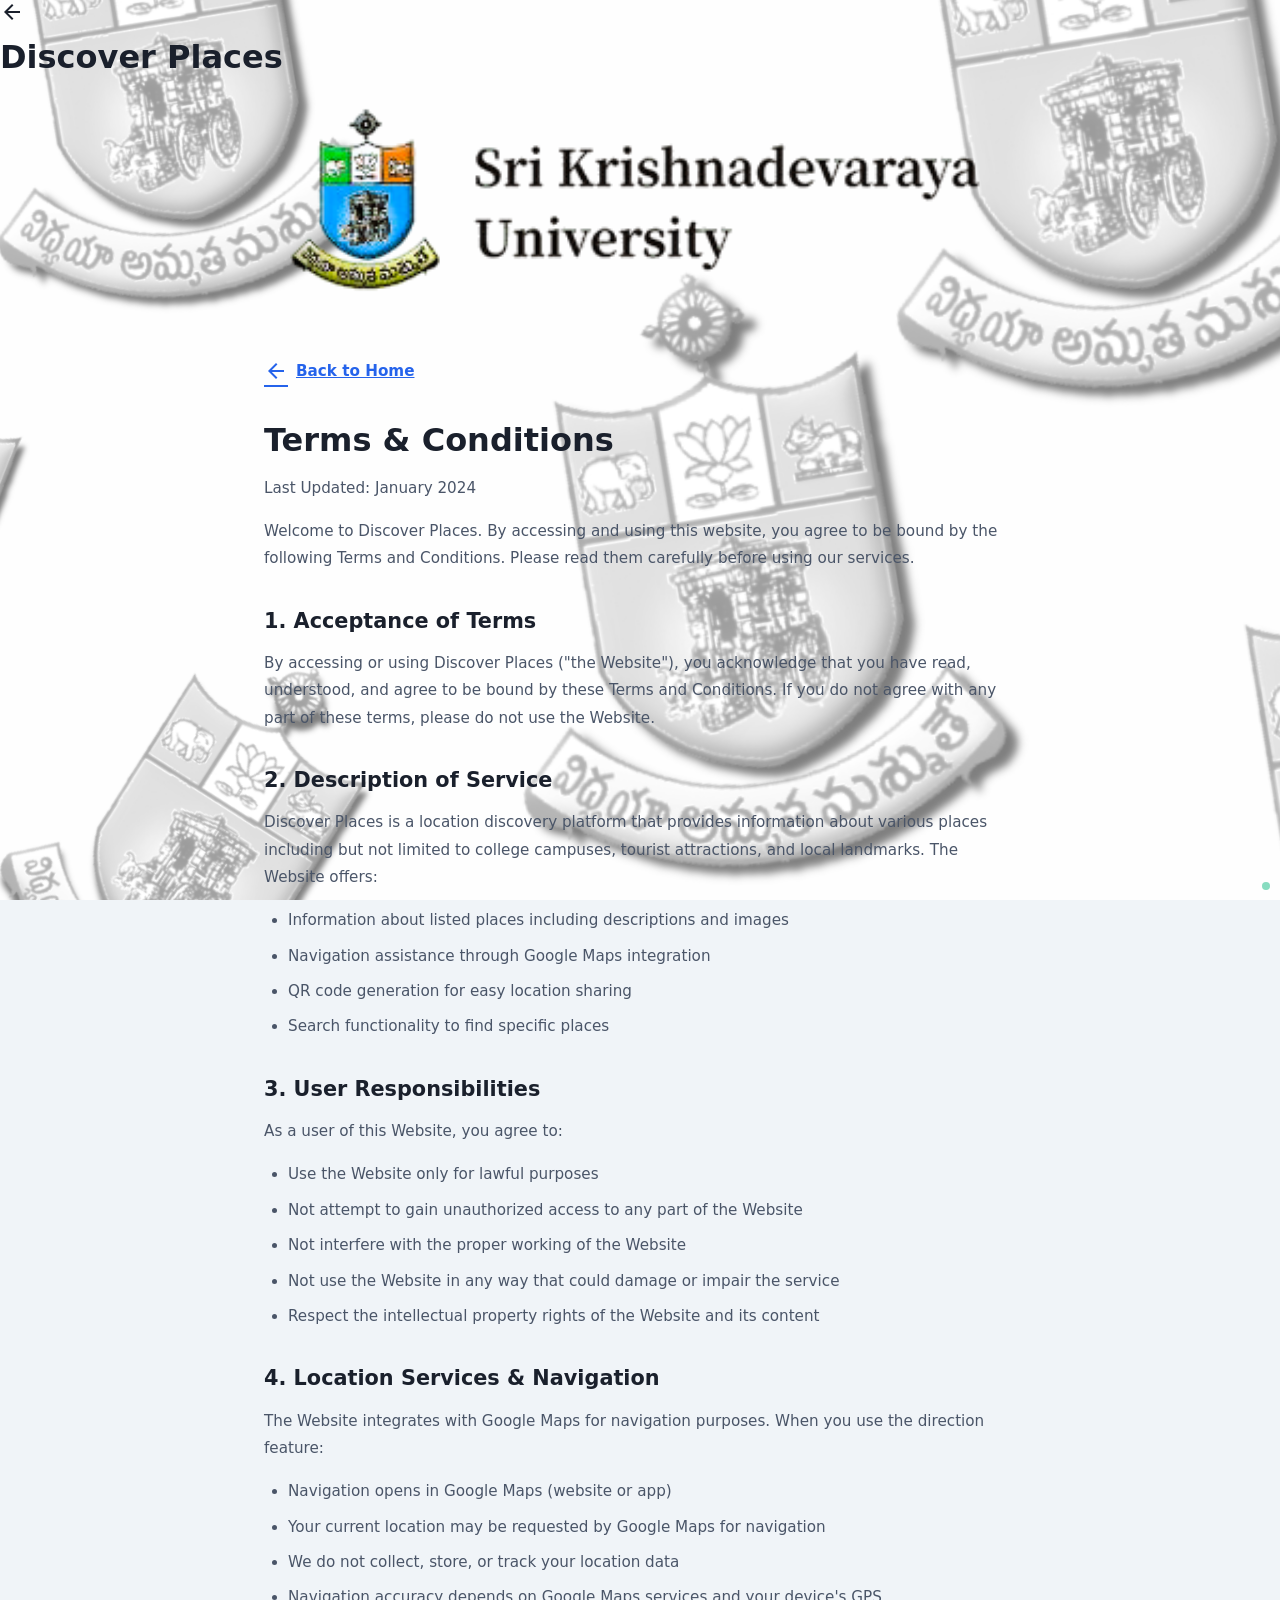
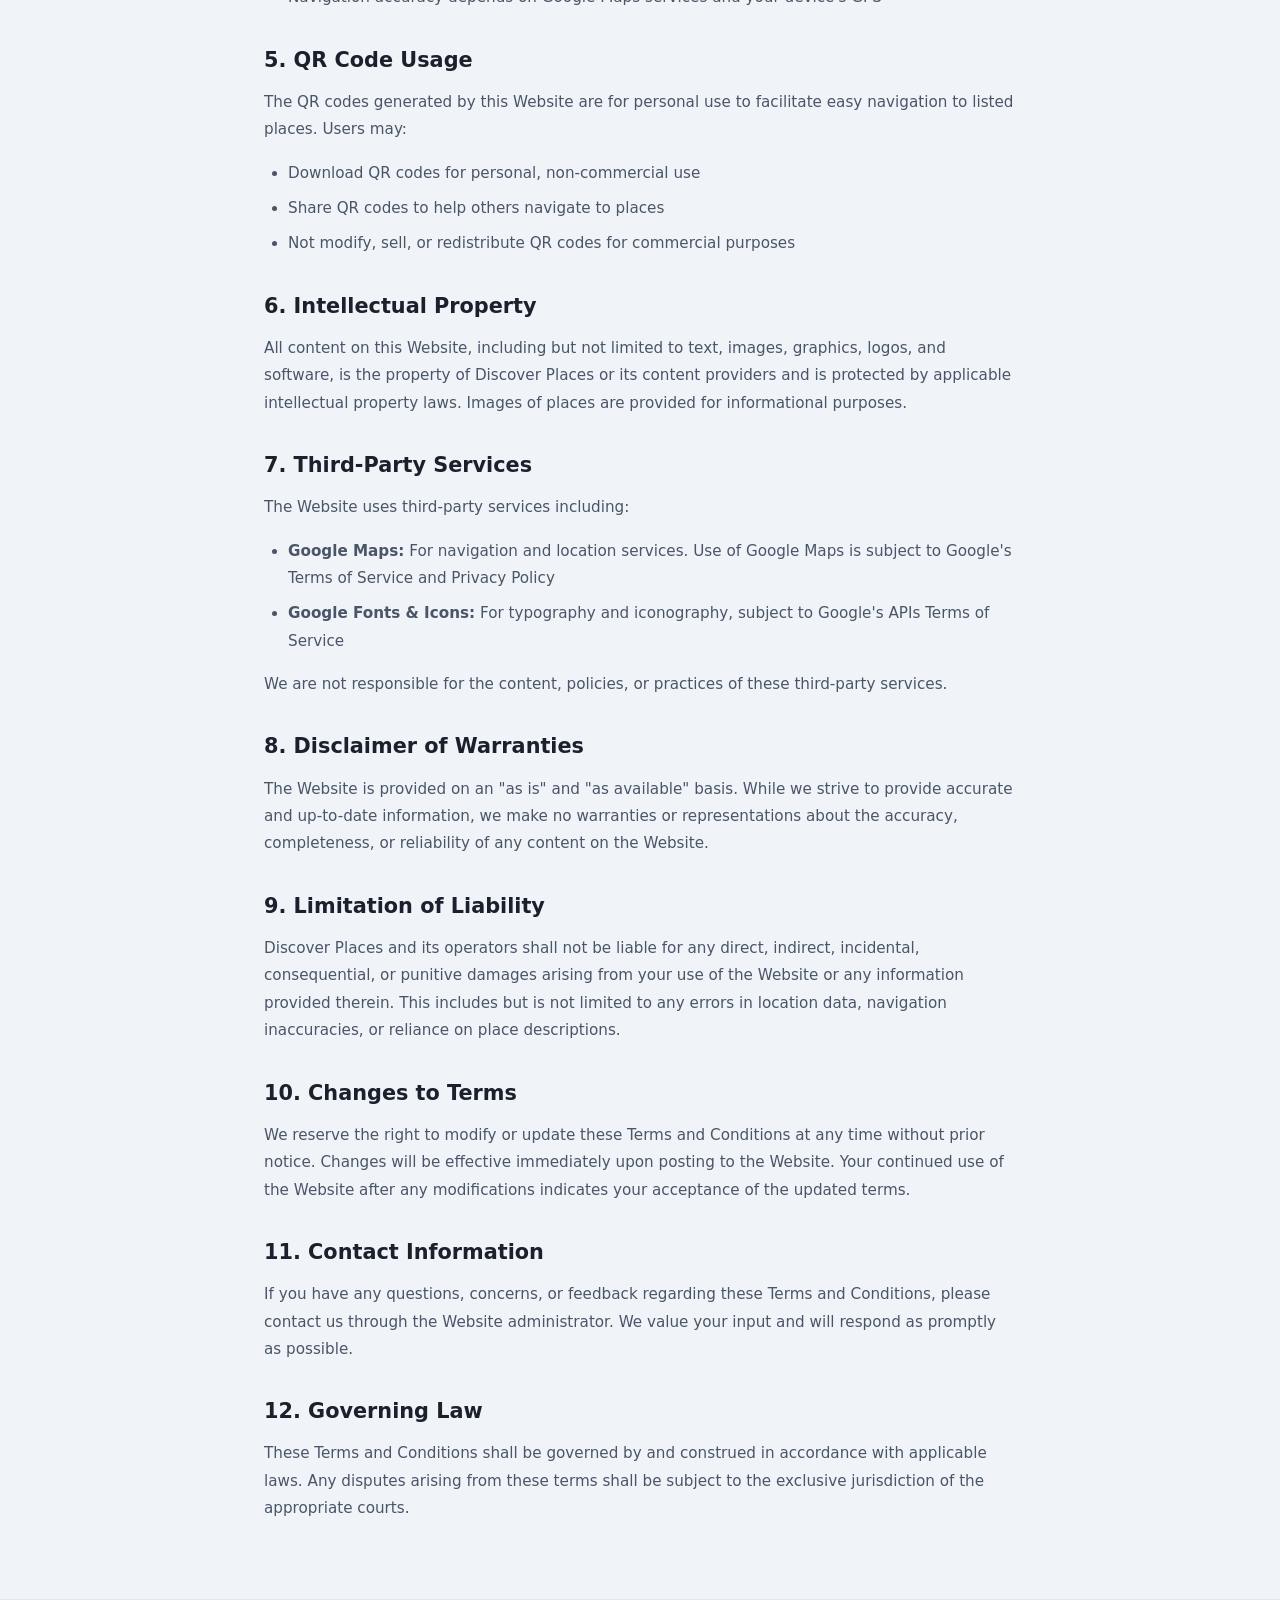
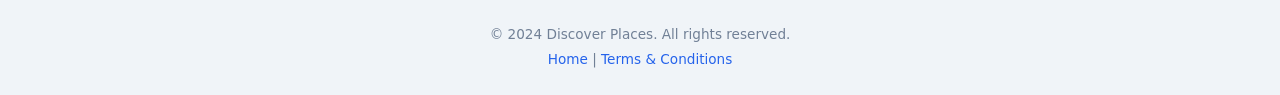
<file: terms.html>
<!DOCTYPE html>
<html lang="en">
<head>
    <meta charset="UTF-8">
    <meta name="viewport" content="width=device-width, initial-scale=1.0">
    <title>Terms & Conditions - Discover Places</title>
    <link rel="stylesheet" href="style.css">
    <link rel="stylesheet" href="https://fonts.googleapis.com/css2?family=Material+Symbols+Outlined:opsz,wght,FILL,GRAD@24,400,0,0">
    <style>
        .terms-container {
            max-width: 800px;
            margin: 0 auto;
            padding: 40px 24px 60px;
        }
        
        .terms-back {
            display: inline-flex;
            align-items: center;
            gap: 8px;
            color: var(--accent);
            text-decoration: none;
            font-weight: 600;
            margin-bottom: 32px;
            font-size: 0.95rem;
            transition: gap 0.3s ease;
        }
        
        .terms-back:hover {
            gap: 12px;
        }
        
        .terms-container h1 {
            font-size: 2rem;
            font-weight: 700;
            margin-bottom: 8px;
            color: var(--text-primary);
        }
        
        .terms-date {
            color: var(--text-muted);
            font-size: 0.9rem;
            margin-bottom: 32px;
        }
        
        .terms-container h2 {
            font-size: 1.3rem;
            font-weight: 600;
            margin-top: 32px;
            margin-bottom: 12px;
            color: var(--text-primary);
        }
        
        .terms-container p {
            color: var(--text-secondary);
            line-height: 1.8;
            margin-bottom: 16px;
            font-size: 0.95rem;
        }
        
        .terms-container ul {
            color: var(--text-secondary);
            line-height: 1.8;
            margin-bottom: 16px;
            padding-left: 24px;
        }
        
        .terms-container ul li {
            margin-bottom: 8px;
            font-size: 0.95rem;
        }
        
        .terms-container a {
            color: var(--accent);
            text-decoration: underline;
        }

        .terms-hero-gap {
            text-align: center;
            padding: 20px 0;
        }
        
        @media (max-width: 480px) {
            .terms-container h1 {
                font-size: 1.5rem;
            }
            
            .terms-container h2 {
                font-size: 1.15rem;
            }
            
            .terms-container {
                padding: 24px 16px 40px;
            }
        }
    </style>
</head>
<body>

    <!-- Header -->
    <header class="top-header">
        <div class="header-left">
            <a href="index.html" style="text-decoration:none; color: var(--text-primary);">
                <span class="material-symbols-outlined hamburger-icon">arrow_back</span>
            </a>
        </div>
        <div class="header-center">
            <h1 class="site-title">Discover Places</h1>
        </div>
        <div class="header-right"></div>
    </header>

    <!-- University Logo on Terms Page -->
    <div class="terms-hero-gap">
        <img src="images/university-logo.png" alt="Sri Krishnadevaraya University" class="university-logo">
    </div>

    <!-- Terms Content -->
    <main class="terms-container">
        <a href="index.html" class="terms-back">
            <span class="material-symbols-outlined">arrow_back</span>
            Back to Home
        </a>
        
        <h1>Terms & Conditions</h1>
        <p class="terms-date">Last Updated: January 2024</p>
        
        <p>Welcome to Discover Places. By accessing and using this website, you agree to be bound by the following Terms and Conditions. Please read them carefully before using our services.</p>
        
        <h2>1. Acceptance of Terms</h2>
        <p>By accessing or using Discover Places ("the Website"), you acknowledge that you have read, understood, and agree to be bound by these Terms and Conditions. If you do not agree with any part of these terms, please do not use the Website.</p>
        
        <h2>2. Description of Service</h2>
        <p>Discover Places is a location discovery platform that provides information about various places including but not limited to college campuses, tourist attractions, and local landmarks. The Website offers:</p>
        <ul>
            <li>Information about listed places including descriptions and images</li>
            <li>Navigation assistance through Google Maps integration</li>
            <li>QR code generation for easy location sharing</li>
            <li>Search functionality to find specific places</li>
        </ul>
        
        <h2>3. User Responsibilities</h2>
        <p>As a user of this Website, you agree to:</p>
        <ul>
            <li>Use the Website only for lawful purposes</li>
            <li>Not attempt to gain unauthorized access to any part of the Website</li>
            <li>Not interfere with the proper working of the Website</li>
            <li>Not use the Website in any way that could damage or impair the service</li>
            <li>Respect the intellectual property rights of the Website and its content</li>
        </ul>
        
        <h2>4. Location Services & Navigation</h2>
        <p>The Website integrates with Google Maps for navigation purposes. When you use the direction feature:</p>
        <ul>
            <li>Navigation opens in Google Maps (website or app)</li>
            <li>Your current location may be requested by Google Maps for navigation</li>
            <li>We do not collect, store, or track your location data</li>
            <li>Navigation accuracy depends on Google Maps services and your device's GPS</li>
        </ul>
        
        <h2>5. QR Code Usage</h2>
        <p>The QR codes generated by this Website are for personal use to facilitate easy navigation to listed places. Users may:</p>
        <ul>
            <li>Download QR codes for personal, non-commercial use</li>
            <li>Share QR codes to help others navigate to places</li>
            <li>Not modify, sell, or redistribute QR codes for commercial purposes</li>
        </ul>
        
        <h2>6. Intellectual Property</h2>
        <p>All content on this Website, including but not limited to text, images, graphics, logos, and software, is the property of Discover Places or its content providers and is protected by applicable intellectual property laws. Images of places are provided for informational purposes.</p>
        
        <h2>7. Third-Party Services</h2>
        <p>The Website uses third-party services including:</p>
        <ul>
            <li><strong>Google Maps:</strong> For navigation and location services. Use of Google Maps is subject to Google's Terms of Service and Privacy Policy</li>
            <li><strong>Google Fonts & Icons:</strong> For typography and iconography, subject to Google's APIs Terms of Service</li>
        </ul>
        <p>We are not responsible for the content, policies, or practices of these third-party services.</p>
        
        <h2>8. Disclaimer of Warranties</h2>
        <p>The Website is provided on an "as is" and "as available" basis. While we strive to provide accurate and up-to-date information, we make no warranties or representations about the accuracy, completeness, or reliability of any content on the Website.</p>
        
        <h2>9. Limitation of Liability</h2>
        <p>Discover Places and its operators shall not be liable for any direct, indirect, incidental, consequential, or punitive damages arising from your use of the Website or any information provided therein. This includes but is not limited to any errors in location data, navigation inaccuracies, or reliance on place descriptions.</p>
        
        <h2>10. Changes to Terms</h2>
        <p>We reserve the right to modify or update these Terms and Conditions at any time without prior notice. Changes will be effective immediately upon posting to the Website. Your continued use of the Website after any modifications indicates your acceptance of the updated terms.</p>
        
        <h2>11. Contact Information</h2>
        <p>If you have any questions, concerns, or feedback regarding these Terms and Conditions, please contact us through the Website administrator. We value your input and will respond as promptly as possible.</p>
        
        <h2>12. Governing Law</h2>
        <p>These Terms and Conditions shall be governed by and construed in accordance with applicable laws. Any disputes arising from these terms shall be subject to the exclusive jurisdiction of the appropriate courts.</p>
    </main>

    <!-- Footer -->
    <footer class="site-footer">
        <p>&copy; 2024 Discover Places. All rights reserved.</p>
        <p style="margin-top: 4px;">
            <a href="index.html" style="color: var(--accent); text-decoration: none;">Home</a> | 
            <a href="terms.html" style="color: var(--accent); text-decoration: none;">Terms & Conditions</a>
        </p>
    </footer>

    <script src="script.js"></script>
</body>
</html>
</file>
<file: style.css>
/* ============================================
   CSS VARIABLES - Light Mode (Default)
   ============================================ */
:root {
    --bg-primary: #f0f4f8;
    --bg-secondary: #ffffff;
    --bg-card: #ffffff;
    --text-primary: #1a202c;
    --text-secondary: #4a5568;
    --text-muted: #718096;
    --accent: #2563eb;
    --accent-hover: #1d4ed8;
    --accent-light: #dbeafe;
    --border: #e2e8f0;
    --shadow-sm: 0 1px 3px rgba(0, 0, 0, 0.12), 0 1px 2px rgba(0, 0, 0, 0.06);
    --shadow-md: 0 4px 6px rgba(0, 0, 0, 0.12), 0 2px 4px rgba(0, 0, 0, 0.06);
    --shadow-lg: 0 10px 25px rgba(0, 0, 0, 0.15), 0 4px 10px rgba(0, 0, 0, 0.06);
    --shadow-xl: 0 20px 50px rgba(0, 0, 0, 0.2);
    --overlay: rgba(0, 0, 0, 0.5);
    --modal-bg: #ffffff;
    --search-bg: rgba(255, 255, 255, 0.6);
    --search-border: rgba(0, 0, 0, 0.15);
    --toggle-bg: #cbd5e1;
    --toggle-active: #2563eb;
    --card-shadow: 0 10px 35px rgba(0, 0, 0, 0.18), 0 4px 12px rgba(0, 0, 0, 0.1), 0 1px 3px rgba(0, 0, 0, 0.08);
    --card-hover-shadow: 0 20px 50px rgba(0, 0, 0, 0.28), 0 8px 20px rgba(0, 0, 0, 0.15), 0 2px 6px rgba(0, 0, 0, 0.1);
    --floating-btn-bg: #ffffff;
    --skeleton-base: #e2e8f0;
    --carousel-speed: 40s;
    
    /* Background image variables */
    --bg-image-light: url('images/backgrounds/light-bg-pattern.jpg');
    --bg-image-dark: url('images/backgrounds/dark-bg-pattern.jpg');
}

[data-theme="dark"] {
    --bg-primary: #0f172a;
    --bg-secondary: #1e293b;
    --bg-card: #1e293b;
    --text-primary: #f1f5f9;
    --text-secondary: #cbd5e1;
    --text-muted: #94a3b8;
    --accent: #3b82f6;
    --accent-hover: #60a5fa;
    --accent-light: #1e3a5f;
    --border: #334155;
    --shadow-sm: 0 1px 3px rgba(0, 0, 0, 0.3);
    --shadow-md: 0 4px 6px rgba(0, 0, 0, 0.4);
    --shadow-lg: 0 10px 25px rgba(0, 0, 0, 0.5);
    --shadow-xl: 0 20px 50px rgba(0, 0, 0, 0.6);
    --overlay: rgba(0, 0, 0, 0.7);
    --modal-bg: #1e293b;
    --search-bg: rgba(30, 41, 59, 0.6);
    --search-border: rgba(255, 255, 255, 0.15);
    --toggle-bg: #475569;
    --toggle-active: #3b82f6;
    --card-shadow: 0 10px 35px rgba(0, 0, 0, 0.6), 0 4px 12px rgba(0, 0, 0, 0.4), 0 1px 3px rgba(0, 0, 0, 0.3);
    --card-hover-shadow: 0 20px 55px rgba(0, 0, 0, 0.8), 0 8px 20px rgba(0, 0, 0, 0.5), 0 2px 6px rgba(0, 0, 0, 0.3);
    --floating-btn-bg: #1e293b;
    --skeleton-base: #334155;
}

/* ============================================
   GLOBAL RESET & BASE
   ============================================ */
*, *::before, *::after { margin: 0; padding: 0; box-sizing: border-box; }
html { scroll-behavior: smooth; }

body {
    font-family: 'Segoe UI', system-ui, -apple-system, sans-serif;
    background-color: var(--bg-primary);
    background-image: var(--bg-image-light);
    background-size: cover;
    background-position: center;
    background-attachment: fixed;
    background-repeat: no-repeat;
    color: var(--text-primary);
    min-height: 100vh;
    transition: background-color 0.3s ease, color 0.3s ease;
    overflow-x: hidden;
    line-height: 1.6;
}

[data-theme="dark"] body {
    background-image: var(--bg-image-dark) !important;
}

/* ============================================
   TOAST NOTIFICATIONS
   ============================================ */
.toast-container {
    position: fixed;
    bottom: 24px;
    left: 50%;
    transform: translateX(-50%);
    z-index: 9999;
    display: flex;
    flex-direction: column;
    gap: 10px;
    align-items: center;
    pointer-events: none;
}

.toast {
    padding: 14px 24px;
    border-radius: 50px;
    color: white;
    font-weight: 600;
    font-size: 0.9rem;
    box-shadow: var(--shadow-xl);
    animation: toastIn 0.4s ease, toastOut 0.4s ease 2.3s forwards;
    pointer-events: auto;
    text-align: center;
    max-width: 90vw;
    display: flex;
    align-items: center;
    gap: 10px;
}

.toast-success { background-color: #10b981; }
.toast-error { background-color: #ef4444; }
.toast-warning { background-color: #f59e0b; color: #1a202c; }
.toast-info { background-color: var(--accent); }

.toast .material-symbols-outlined { font-size: 20px; }

@keyframes toastIn {
    from { opacity: 0; transform: translateY(30px); }
    to { opacity: 1; transform: translateY(0); }
}
@keyframes toastOut {
    from { opacity: 1; }
    to { opacity: 0; transform: translateY(-20px); }
}

/* ============================================
   IMAGE FULL VIEWER
   ============================================ */
.image-viewer-overlay {
    position: fixed;
    top: 0;
    left: 0;
    width: 100%;
    height: 100%;
    background: rgba(0, 0, 0, 0.92);
    z-index: 6000;
    display: flex;
    align-items: center;
    justify-content: center;
    opacity: 0;
    visibility: hidden;
    transition: all 0.3s ease;
    cursor: zoom-out;
}

.image-viewer-overlay.active { opacity: 1; visibility: visible; }

.image-viewer-overlay img {
    max-width: 92%;
    max-height: 92%;
    object-fit: contain;
    border-radius: 8px;
    box-shadow: 0 20px 60px rgba(0, 0, 0, 0.5);
    cursor: default;
}

.image-viewer-close {
    position: absolute;
    top: 20px;
    right: 20px;
    font-size: 32px;
    color: white;
    cursor: pointer;
    z-index: 6001;
    padding: 10px;
    border-radius: 50%;
    background: rgba(255,255,255,0.1);
    transition: background 0.3s ease;
}

.image-viewer-close:hover { background: rgba(255,255,255,0.25); }

/* ============================================
   OFFLINE / 404 OVERLAY
   ============================================ */
.offline-overlay {
    position: fixed;
    top: 0; left: 0;
    width: 100%; height: 100%;
    background-color: var(--bg-primary);
    background-image: var(--bg-image-light);
    background-size: cover;
    background-position: center;
    background-attachment: fixed;
    z-index: 9999;
    display: none;
    align-items: center;
    justify-content: center;
    text-align: center;
    padding: 20px;
}

[data-theme="dark"] .offline-overlay {
    background-image: var(--bg-image-dark);
}

.offline-overlay.active { display: flex; }

.offline-content {
    background-color: var(--bg-card);
    border-radius: 24px;
    padding: 50px 40px;
    max-width: 500px;
    width: 100%;
    box-shadow: var(--shadow-xl);
}

.offline-icon { font-size: 4rem; display: block; margin-bottom: 16px; }
.offline-content h1 { font-size: 5rem; font-weight: 800; color: var(--accent); line-height: 1; margin-bottom: 8px; }
.offline-content h2 { font-size: 1.5rem; font-weight: 600; color: var(--text-primary); margin-bottom: 16px; }
.offline-content p { color: var(--text-secondary); margin-bottom: 8px; font-size: 0.95rem; }
.offline-sub { color: var(--text-muted) !important; font-size: 0.85rem !important; margin-bottom: 24px !important; }

.btn-retry {
    background-color: var(--accent); color: white;
    padding: 14px 28px; border: none; border-radius: 25px;
    font-size: 1rem; font-weight: 600; cursor: pointer; font-family: inherit;
    display: inline-flex; align-items: center; gap: 8px;
    transition: all 0.3s ease;
}
.btn-retry:hover { background-color: var(--accent-hover); transform: translateY(-2px); box-shadow: var(--shadow-lg); }

/* ============================================
   SKELETON LOADING
   ============================================ */
.skeleton-track { display: flex; gap: 24px; padding: 10px 20px; }
.skeleton-card {
    flex-shrink: 0;
    width: 300px; height: 370px;
    border-radius: 20px;
    background: var(--skeleton-base);
    animation: pulse 1.5s ease-in-out infinite;
}
.skeleton-card:nth-child(2) { animation-delay: 0.1s; }
.skeleton-card:nth-child(3) { animation-delay: 0.2s; }
.skeleton-card:nth-child(4) { animation-delay: 0.3s; }
.skeleton-card:nth-child(5) { animation-delay: 0.4s; }

@keyframes pulse {
    0%, 100% { opacity: 0.5; }
    50% { opacity: 1; }
}

/* ============================================
   TOP SECTION
   ============================================ */
.top-section {
    display: flex; align-items: center; gap: 12px;
    padding: 20px 20px 0;
    position: sticky; top: 0; z-index: 100;
    background: linear-gradient(to bottom, var(--bg-primary) 60%, transparent);
    padding-bottom: 20px;
}

.floating-hamburger {
    width: 50px; height: 50px; min-width: 50px;
    border-radius: 50%;
    background-color: var(--floating-btn-bg);
    border: 2px solid var(--border);
    cursor: pointer; z-index: 150;
    display: flex; align-items: center; justify-content: center;
    box-shadow: var(--shadow-lg);
    transition: all 0.3s ease;
    color: var(--text-primary);
    backdrop-filter: blur(10px); -webkit-backdrop-filter: blur(10px);
}
.floating-hamburger:hover { transform: scale(1.1); box-shadow: var(--shadow-xl); }
.floating-hamburger:active { transform: scale(0.95); }
.floating-hamburger .material-symbols-outlined { font-size: 26px; }

.search-wrapper { display: flex; align-items: center; gap: 8px; flex: 1; position: relative; }

.search-input {
    flex: 1; padding: 14px 20px;
    border: 2px solid var(--search-border); border-radius: 50px;
    font-size: 0.95rem;
    background-color: var(--search-bg);
    color: var(--text-primary);
    outline: none; font-family: inherit;
    box-shadow: var(--shadow-md);
    transition: all 0.3s ease;
    backdrop-filter: blur(15px); -webkit-backdrop-filter: blur(15px);
}
.search-input:focus { border-color: var(--accent); box-shadow: var(--shadow-lg), 0 0 0 4px var(--accent-light); }
.search-input::placeholder { color: var(--text-muted); }

.search-btn-icon {
    width: 46px; height: 46px; min-width: 46px;
    border-radius: 50%;
    background-color: var(--search-bg);
    border: 2px solid var(--search-border);
    cursor: pointer;
    display: flex; align-items: center; justify-content: center;
    box-shadow: var(--shadow-md);
    transition: all 0.3s ease;
    color: var(--text-primary);
    backdrop-filter: blur(15px); -webkit-backdrop-filter: blur(15px);
}
.search-btn-icon:hover { background-color: var(--accent); border-color: var(--accent); color: #ffffff; transform: scale(1.05); box-shadow: var(--shadow-lg); }
.search-btn-icon:active { transform: scale(0.95); }
.search-btn-icon .material-symbols-outlined { font-size: 22px; }

/* Search Results */
.search-results {
    position: absolute; top: 100%; left: 68px; right: 20px;
    max-width: calc(100% - 88px);
    background-color: var(--bg-card);
    border-radius: 16px; box-shadow: var(--shadow-xl);
    max-height: 0; overflow: hidden;
    transition: max-height 0.3s ease; z-index: 150;
}
.search-results.active { max-height: 400px; overflow-y: auto; margin-top: 8px; }
.search-result-item {
    display: flex; align-items: center; gap: 14px;
    padding: 14px 20px; cursor: pointer;
    transition: background 0.2s ease;
    border-bottom: 1px solid var(--border);
}
.search-result-item:last-child { border-bottom: none; }
.search-result-item:hover { background-color: var(--accent-light); }
.search-result-image { width: 50px; height: 50px; border-radius: 10px; object-fit: cover; flex-shrink: 0; }
.search-result-placeholder {
    width: 50px; height: 50px; border-radius: 10px;
    background: linear-gradient(135deg, var(--accent), #8b5cf6);
    display: flex; align-items: center; justify-content: center;
    color: white; font-weight: 700; font-size: 1.2rem; flex-shrink: 0;
}
.search-result-name { font-weight: 600; color: var(--text-primary); font-size: 0.95rem; }
.no-results { padding: 20px; text-align: center; color: var(--text-muted); font-size: 0.95rem; }

/* ============================================
   HERO GAP
   ============================================ */
.hero-gap { 
    min-height: 80px; 
    display: flex; 
    align-items: center; 
    justify-content: center; 
    padding: 15px 10px; 
    width: 100%;
}

.university-logo {
    display: block;
    max-width: 100%;
    height: auto;
    width: 100%;
    max-width: 700px;
    object-fit: contain;
    margin: 0 auto;
}

/* ============================================
   SIDE MENU
   ============================================ */
.menu-overlay {
    position: fixed; top: 0; left: 0; width: 100%; height: 100%;
    background: var(--overlay); z-index: 200;
    opacity: 0; visibility: hidden; transition: all 0.3s ease;
}
.menu-overlay.active { opacity: 1; visibility: visible; }

.side-menu {
    position: fixed; top: 0; left: -320px;
    width: 300px; height: 100%;
    background-color: var(--bg-secondary);
    box-shadow: var(--shadow-xl); z-index: 300;
    transition: left 0.35s cubic-bezier(0.4, 0, 0.2, 1);
    display: flex; flex-direction: column;
}
.side-menu.active { left: 0; }
.menu-header { display: flex; justify-content: space-between; align-items: center; padding: 24px 20px; border-bottom: 1px solid var(--border); }
.menu-header h2 { font-size: 1.3rem; font-weight: 600; }
.close-menu { cursor: pointer; font-size: 24px; padding: 8px; border-radius: 50%; transition: background 0.2s ease; color: var(--text-primary); }
.close-menu:hover { background: var(--bg-primary); }
.menu-list { list-style: none; padding: 16px 0; flex: 1; }
.menu-list li a {
    display: flex; align-items: center; gap: 16px;
    padding: 16px 24px; color: var(--text-primary);
    text-decoration: none; font-size: 1rem; font-weight: 500;
    transition: all 0.2s ease; cursor: pointer;
}
.menu-list li a:hover { background-color: var(--accent-light); }
.menu-list li .material-symbols-outlined { font-size: 22px; color: var(--text-secondary); }
.menu-bottom-toggle { border-top: 1px solid var(--border); padding: 16px 0; margin-top: auto; }
.theme-toggle-item { display: flex; align-items: center; gap: 12px; padding: 16px 24px; color: var(--text-primary); font-size: 1rem; font-weight: 500; }
.theme-toggle-item .material-symbols-outlined { font-size: 22px; color: var(--text-secondary); }
.toggle-switch { position: relative; display: inline-block; width: 50px; height: 26px; margin-left: auto; }
.toggle-switch input { opacity: 0; width: 0; height: 0; }
.toggle-slider { position: absolute; cursor: pointer; top: 0; left: 0; right: 0; bottom: 0; background-color: var(--toggle-bg); transition: 0.3s; border-radius: 26px; }
.toggle-slider::before { content: ""; position: absolute; height: 20px; width: 20px; left: 3px; bottom: 3px; background-color: white; transition: 0.3s; border-radius: 50%; }
input:checked + .toggle-slider { background-color: var(--toggle-active); }
input:checked + .toggle-slider::before { transform: translateX(24px); }

/* ============================================
   DETAILS PANEL
   ============================================ */
.panel-overlay {
    position: fixed; top: 0; left: 0; width: 100%; height: 100%;
    background: var(--overlay); z-index: 350;
    opacity: 0; visibility: hidden; transition: all 0.3s ease;
}
.panel-overlay.active { opacity: 1; visibility: visible; }

.details-panel {
    position: fixed; top: 0; right: -90%;
    width: 85%; max-width: 600px; height: 100%;
    background-color: var(--bg-secondary);
    box-shadow: var(--shadow-xl); z-index: 400;
    transition: right 0.4s cubic-bezier(0.4, 0, 0.2, 1);
    overflow-y: auto;
}
.details-panel.active { right: 0; }
.panel-header {
    display: flex; justify-content: space-between; align-items: center;
    padding: 16px 20px 0;
    position: sticky; top: 0;
    background-color: var(--bg-secondary); z-index: 5;
}
.btn-edit {
    width: 40px; height: 40px; border-radius: 50%;
    border: none; background: var(--accent-light); color: var(--accent);
    cursor: pointer; display: flex; align-items: center; justify-content: center;
    transition: all 0.3s ease;
}
.btn-edit:hover { background: var(--accent); color: white; transform: scale(1.1); }
.btn-edit .material-symbols-outlined { font-size: 20px; }
.close-panel { cursor: pointer; font-size: 24px; padding: 8px; border-radius: 50%; transition: background 0.2s ease; color: var(--text-primary); }
.close-panel:hover { background: var(--bg-primary); }
.panel-body { padding: 0 24px 40px; }

.details-image-grid { display: grid; grid-template-columns: 1fr 1fr; gap: 10px; margin-bottom: 20px; border-radius: 16px; overflow: hidden; }
.details-image-grid img {
    width: 100%; height: 160px; object-fit: cover; display: block;
    border-radius: 12px; cursor: pointer;
    transition: transform 0.2s ease, box-shadow 0.2s ease;
}
.details-image-grid img:hover { transform: scale(1.03); box-shadow: var(--shadow-lg); }
.details-image-placeholder {
    width: 100%; height: 160px;
    background: linear-gradient(135deg, #667eea, #764ba2);
    display: flex; align-items: center; justify-content: center;
    font-size: 2.5rem; color: white; border-radius: 12px;
}

.details-title { font-size: 1.5rem; font-weight: 700; margin-bottom: 12px; color: var(--text-primary); }
.details-description { font-size: 0.95rem; color: var(--text-secondary); line-height: 1.8; margin-bottom: 24px; }
.details-buttons { display: flex; gap: 12px; flex-wrap: wrap; }
.details-buttons .btn { flex: 1; min-width: 140px; justify-content: center; padding: 14px 20px; font-size: 0.95rem; }

/* ============================================
   EDIT MODE
   ============================================ */
.edit-heading { font-size: 1.3rem; font-weight: 700; margin-bottom: 20px; color: var(--text-primary); }
.edit-label { display: block; font-size: 0.85rem; font-weight: 600; color: var(--text-secondary); margin-bottom: 8px; margin-top: 16px; text-transform: uppercase; letter-spacing: 0.5px; }
.edit-textarea {
    width: 100%; padding: 14px;
    border: 2px solid var(--border); border-radius: 12px;
    font-size: 0.95rem; font-family: inherit;
    color: var(--text-primary); background-color: var(--bg-card);
    resize: vertical; outline: none;
    transition: border-color 0.3s ease;
}
.edit-textarea:focus { border-color: var(--accent); box-shadow: 0 0 0 3px var(--accent-light); }
.edit-images-grid { display: grid; grid-template-columns: 1fr 1fr; gap: 10px; margin-top: 8px; }
.edit-image-slot {
    aspect-ratio: 1;
    border: 2px dashed var(--border); border-radius: 12px;
    display: flex; flex-direction: column; align-items: center; justify-content: center;
    gap: 6px; cursor: pointer; position: relative; overflow: hidden;
    transition: all 0.3s ease; background-color: var(--bg-card);
}
.edit-image-slot:hover { border-color: var(--accent); background-color: var(--accent-light); }
.edit-image-slot .material-symbols-outlined { font-size: 32px; color: var(--text-muted); }
.edit-image-slot span { font-size: 0.75rem; color: var(--text-muted); }
.edit-image-slot img { position: absolute; top: 0; left: 0; width: 100%; height: 100%; object-fit: cover; }
.edit-image-slot.has-image { border-style: solid; border-color: #10b981; }
.edit-image-slot.has-image .material-symbols-outlined,
.edit-image-slot.has-image span { display: none; }
.edit-image-slot.slot-locked { border-color: #f59e0b; background-color: #fffbeb; cursor: not-allowed; opacity: 0.7; }
.edit-image-slot.slot-locked::after { content: "Fill previous slot first"; position: absolute; bottom: 8px; font-size: 0.65rem; color: #f59e0b; font-weight: 600; text-align: center; }
.edit-file-input { position: absolute; top: 0; left: 0; width: 100%; height: 100%; opacity: 0; cursor: pointer; z-index: 2; }
.edit-file-input:disabled { cursor: not-allowed; }

.edit-buttons { display: flex; flex-direction: column; gap: 10px; margin-top: 24px; }
.btn-save { background-color: #10b981; color: white; justify-content: center; padding: 14px; font-size: 1rem; }
.btn-save:hover { background-color: #059669; transform: translateY(-2px); }
.btn-cancel { background-color: var(--border); color: var(--text-primary); justify-content: center; padding: 14px; font-size: 0.95rem; }
.btn-cancel:hover { background-color: var(--text-muted); color: white; }
.btn-reset { background-color: #ef4444; color: white; justify-content: center; padding: 12px; font-size: 0.85rem; }
.btn-reset:hover { background-color: #dc2626; }

/* ============================================
   EXPLORE PLACES TITLE
   ============================================ */
.explore-title-wrapper { padding: 16px 20px 8px; }
.explore-title { font-size: 2rem; font-weight: 800; color: var(--text-primary); text-shadow: 3px 3px 6px rgba(0, 0, 0, 0.15), 0 0 1px rgba(0, 0, 0, 0.1); letter-spacing: -0.5px; }
[data-theme="dark"] .explore-title { text-shadow: 3px 3px 8px rgba(0, 0, 0, 0.5), 0 0 20px rgba(59, 130, 246, 0.3); }

/* ============================================
   CAROUSEL SECTION
   ============================================ */
.carousel-section { padding: 20px 0 20px; }

.carousel-container {
    width: 100%;
    overflow-x: auto;
    overflow-y: visible;
    padding: 10px 0;
    cursor: grab;
    scroll-behavior: smooth;
    -webkit-overflow-scrolling: touch;
    -ms-overflow-style: none;
    scrollbar-width: none;
}

.carousel-container::-webkit-scrollbar {
    display: none;
}

.carousel-container.grabbing {
    cursor: grabbing !important;
}

.carousel-track {
    display: flex;
    gap: 24px;
    width: max-content;
    padding: 10px 20px;
    cursor: grab;
    animation: scrollCarousel var(--carousel-speed) linear infinite;
    animation-play-state: running;
}

.carousel-track.grabbing {
    cursor: grabbing !important;
}

.carousel-container:hover .carousel-track {
    animation-play-state: paused;
}

@keyframes scrollCarousel {
    0% { transform: translateX(0); }
    100% { transform: translateX(-33.33%); }
}

/* Place card styles */
.place-card {
    flex-shrink: 0; width: 300px;
    background-color: var(--bg-card); border-radius: 20px;
    overflow: hidden; box-shadow: var(--card-shadow);
    cursor: pointer; transition: all 0.35s cubic-bezier(0.4, 0, 0.2, 1);
    position: relative;
    user-select: none;
}
.place-card:hover { transform: translateY(-10px); box-shadow: var(--card-hover-shadow); }
.place-card-image-container { position: relative; width: 100%; height: 200px; overflow: hidden; }
.place-card-image { width: 100%; height: 100%; object-fit: cover; display: block; pointer-events: none; }
.place-card-placeholder {
    width: 100%; height: 100%;
    background: linear-gradient(135deg, #667eea 0%, #764ba2 100%);
    display: flex; align-items: center; justify-content: center;
    font-size: 3rem; color: white;
}
.place-card-name-overlay {
    position: absolute; top: 12px; left: 12px;
    color: #ffffff; padding: 6px 14px;
    font-size: 1rem; font-weight: 800; letter-spacing: 0.5px;
    z-index: 5; max-width: calc(100% - 24px);
    white-space: nowrap; overflow: hidden; text-overflow: ellipsis;
    text-shadow: 2px 2px 8px rgba(0, 0, 0, 0.8), 0 0 20px rgba(0, 0, 0, 0.6), 1px 1px 3px rgba(0, 0, 0, 0.9);
    pointer-events: none;
}
.place-card-body { padding: 16px 18px 8px; }
.place-card-desc { font-size: 0.88rem; color: var(--text-secondary); line-height: 1.5; display: -webkit-box; -webkit-line-clamp: 2; -webkit-box-orient: vertical; overflow: hidden; }
.place-card-buttons { display: flex; gap: 8px; padding: 8px 18px 18px; flex-wrap: wrap; }

.btn {
    display: inline-flex; align-items: center; gap: 6px;
    padding: 10px 16px; border: none; border-radius: 25px;
    font-size: 0.85rem; font-weight: 600; cursor: pointer;
    transition: all 0.25s ease; font-family: inherit; white-space: nowrap;
}
.btn .material-symbols-outlined { font-size: 18px; }
.btn-info { background-color: var(--accent); color: white; flex: 1; justify-content: center; }
.btn-info:hover { background-color: var(--accent-hover); transform: translateY(-2px); }
.btn-direction { background-color: #10b981; color: white; }
.btn-direction:hover { background-color: #059669; transform: translateY(-2px); }
.btn-qr { background-color: #8b5cf6; color: white; }
.btn-qr:hover { background-color: #7c3aed; transform: translateY(-2px); }
.btn-download { background-color: var(--accent); color: white; width: 100%; justify-content: center; padding: 14px; font-size: 1rem; margin-top: 16px; }
.btn-download:hover { background-color: var(--accent-hover); }

/* ============================================
   BANNER AD SECTION
   ============================================ */
.ad-section { padding: 16px 20px; display: flex; justify-content: center; }
.ad-container { max-width: 728px; width: 100%; background-color: var(--bg-card); border-radius: 12px; padding: 12px; box-shadow: var(--shadow-sm); text-align: center; min-height: 90px; display: flex; flex-direction: column; align-items: center; justify-content: center; }
.ad-label { font-size: 0.65rem; color: var(--text-muted); text-transform: uppercase; letter-spacing: 1.5px; margin-bottom: 6px; }
.ad-container ins { display: block; width: 100%; min-height: 50px; max-height: 90px; }

/* ============================================
   QR MODAL
   ============================================ */
.modal-overlay { position: fixed; top: 0; left: 0; width: 100%; height: 100%; background: var(--overlay); z-index: 500; display: flex; align-items: center; justify-content: center; opacity: 0; visibility: hidden; transition: all 0.3s ease; padding: 20px; }
.modal-overlay.active { opacity: 1; visibility: visible; }
.modal-card { background-color: var(--modal-bg); border-radius: 20px; width: 100%; max-width: 400px; box-shadow: var(--shadow-xl); transform: scale(0.9) translateY(20px); transition: transform 0.35s cubic-bezier(0.4, 0, 0.2, 1); overflow: hidden; }
.modal-overlay.active .modal-card { transform: scale(1) translateY(0); }
.modal-header { display: flex; justify-content: space-between; align-items: center; padding: 20px 24px; border-bottom: 1px solid var(--border); }
.modal-header h3 { font-size: 1.2rem; font-weight: 600; }
.close-modal { cursor: pointer; font-size: 22px; padding: 6px; border-radius: 50%; transition: background 0.2s ease; color: var(--text-primary); }
.close-modal:hover { background: var(--bg-primary); }
.modal-body { padding: 24px; text-align: center; }
.qr-image-container { display: flex; justify-content: center; margin-bottom: 16px; }
.qr-image-container img, .qr-image-container canvas { border-radius: 12px; box-shadow: var(--shadow-md); }
.qr-info { font-size: 0.9rem; color: var(--text-secondary); margin-bottom: 8px; }

/* ============================================
   FOOTER
   ============================================ */
.site-footer { text-align: center; padding: 24px; color: var(--text-muted); font-size: 0.85rem; border-top: 1px solid var(--border); }
.site-footer a { color: var(--accent); text-decoration: none; }

/* ============================================
   RESPONSIVE DESIGN
   ============================================ */
@media (max-width: 768px) {
    .top-section { gap: 10px; padding: 14px 14px 16px; }
    .floating-hamburger { width: 44px; height: 44px; min-width: 44px; }
    .floating-hamburger .material-symbols-outlined { font-size: 22px; }
    .search-input { padding: 12px 16px; font-size: 0.9rem; }
    .search-btn-icon { width: 42px; height: 42px; min-width: 42px; }
    .search-results { left: 60px; right: 14px; max-width: calc(100% - 74px); }
    .hero-gap { min-height: 80px; }
    .explore-title { font-size: 1.6rem; }
    .place-card { width: 260px; }
    .place-card-image-container { height: 170px; }
    .skeleton-card { width: 260px; height: 310px; }
    .details-panel { width: 90%; right: -100%; }
    .details-image-grid img, .details-image-placeholder { height: 130px; }
    .modal-card { max-width: 90%; }
    .university-logo { width: 250px; }
}

@media (max-width: 480px) {
    .top-section { gap: 8px; padding: 10px 10px 14px; }
    .floating-hamburger { width: 40px; height: 40px; min-width: 40px; }
    .floating-hamburger .material-symbols-outlined { font-size: 20px; }
    .search-input { padding: 10px 14px; font-size: 0.85rem; }
    .search-btn-icon { width: 38px; height: 38px; min-width: 38px; }
    .search-btn-icon .material-symbols-outlined { font-size: 20px; }
    .search-results { left: 54px; right: 10px; max-width: calc(100% - 64px); }
    .hero-gap { min-height: 60px; }
    .explore-title { font-size: 1.4rem; }
    .place-card { width: 240px; }
    .place-card-image-container { height: 150px; }
    .place-card-name-overlay { top: 8px; left: 8px; font-size: 0.85rem; padding: 4px 10px; }
    .place-card-body { padding: 12px 14px 4px; }
    .place-card-desc { font-size: 0.8rem; }
    .place-card-buttons { padding: 6px 14px 14px; flex-direction: column; }
    .place-card-buttons .btn { width: 100%; justify-content: center; padding: 8px 14px; font-size: 0.8rem; }
    .skeleton-card { width: 240px; height: 280px; }
    .carousel-track, .skeleton-track { gap: 16px; padding: 10px 12px; }
    .details-panel { width: 100%; max-width: 100%; right: -105%; }
    .details-image-grid { grid-template-columns: 1fr; }
    .details-image-grid img, .details-image-placeholder { height: 160px; }
    .details-title { font-size: 1.3rem; }
    .details-buttons { flex-direction: column; }
    .edit-images-grid { grid-template-columns: 1fr 1fr; gap: 8px; }
    .modal-card { max-width: 95%; }
    .side-menu { width: 85%; max-width: 300px; }
    .ad-section { padding: 10px 12px; }
    .ad-container { padding: 8px; min-height: 60px; }
    .university-logo {
        width: 100%;
        max-width: 350px;
    }
}

/* ============================================
   SCROLLBAR STYLING
   ============================================ */
::-webkit-scrollbar { width: 6px; }
::-webkit-scrollbar-track { background: transparent; }
::-webkit-scrollbar-thumb { background: var(--border); border-radius: 10px; }
::-webkit-scrollbar-thumb:hover { background: var(--text-muted); }

/* ============================================
   SECURITY STYLES
   ============================================ */
.security-notice { display: none; }

body::after {
    content: '';
    position: fixed;
    bottom: 10px;
    right: 10px;
    width: 8px;
    height: 8px;
    background: #10b981;
    border-radius: 50%;
    z-index: 999;
    opacity: 0.5;
}
</file>
